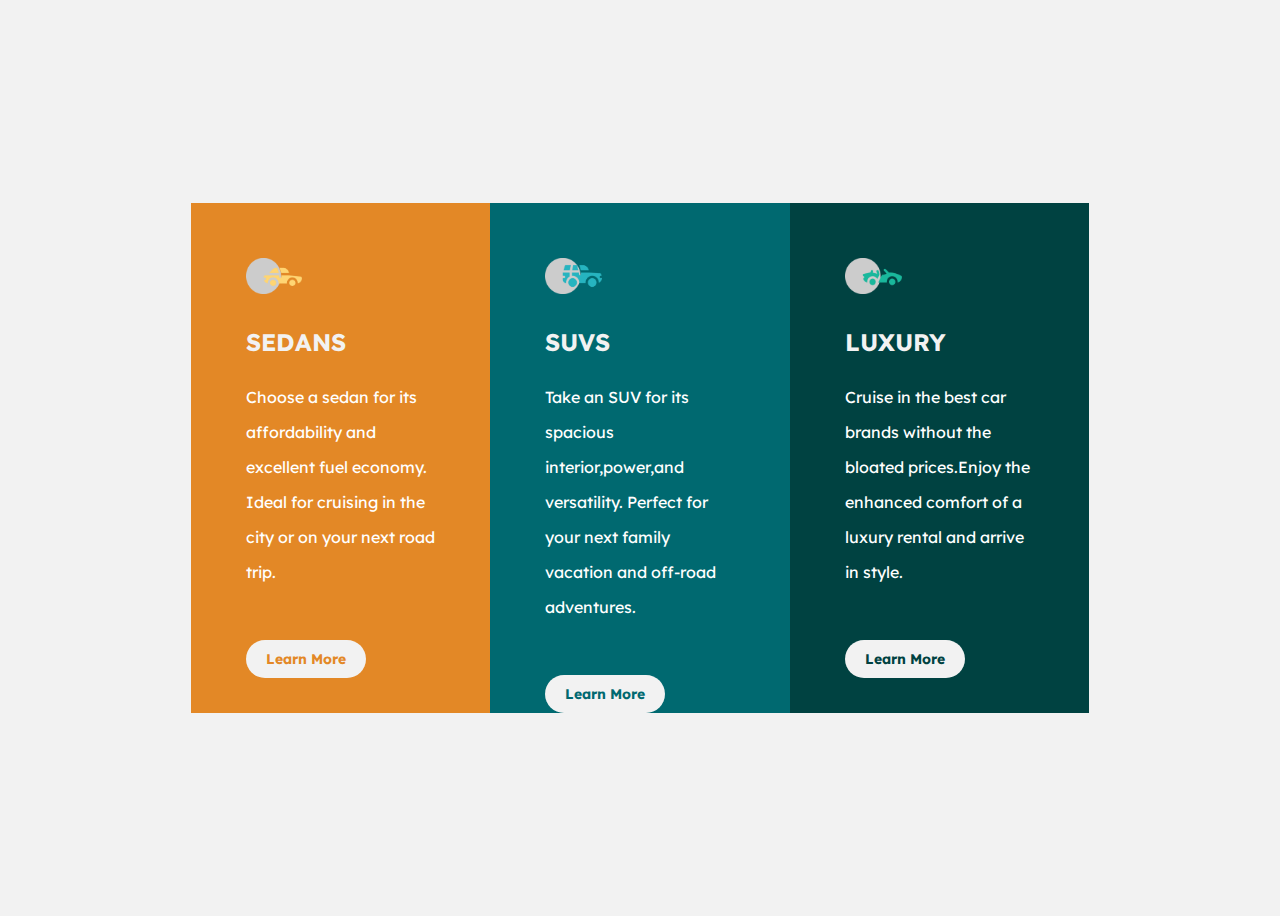
<file: index.html>
<!DOCTYPE html>
<html lang="en" dir="ltr">
  <head>
    <meta charset="utf-8">
    <title>Layout task</title>
    <link rel="stylesheet" href="styles.css">
    <link rel="icon" href="favicon.png">
    <link rel="preconnect" href="https://fonts.googleapis.com">
<link rel="preconnect" href="https://fonts.gstatic.com" crossorigin>
<link href="https://fonts.googleapis.com/css2?family=Lexend+Deca:wght@100&display=swap" rel="stylesheet">

  </head>
  <body>
    <main>
      <div class="sedans">
        <img src="sedans.png" alt="">
        <h2>SEDANS</h2>
        <p>Choose a sedan for its affordability and excellent fuel economy. Ideal for cruising in the city or on your next road trip.</p><br>
          <a  class="btn1"href="">Learn More</a>
      </div>
      <div class="truck">
        <img src="truck.png" alt="">
        <h2>SUVS</h2>
        <p>Take an SUV for its spacious interior,power,and versatility. Perfect for your next family vacation and off-road adventures.</p><br>
          <a  class="btn2"href="">Learn More</a>
      </div>
      <div class="luxury">
        <img src="luxury.png" alt="">
        <h2>LUXURY</h2>
        <p>Cruise in the best car brands without the bloated prices.Enjoy the enhanced comfort of a luxury rental and arrive in style.</p><br>
        <a  class="btn3"href="">Learn More</a>
      </div>
    </main>

  </body>
</html>
</file>
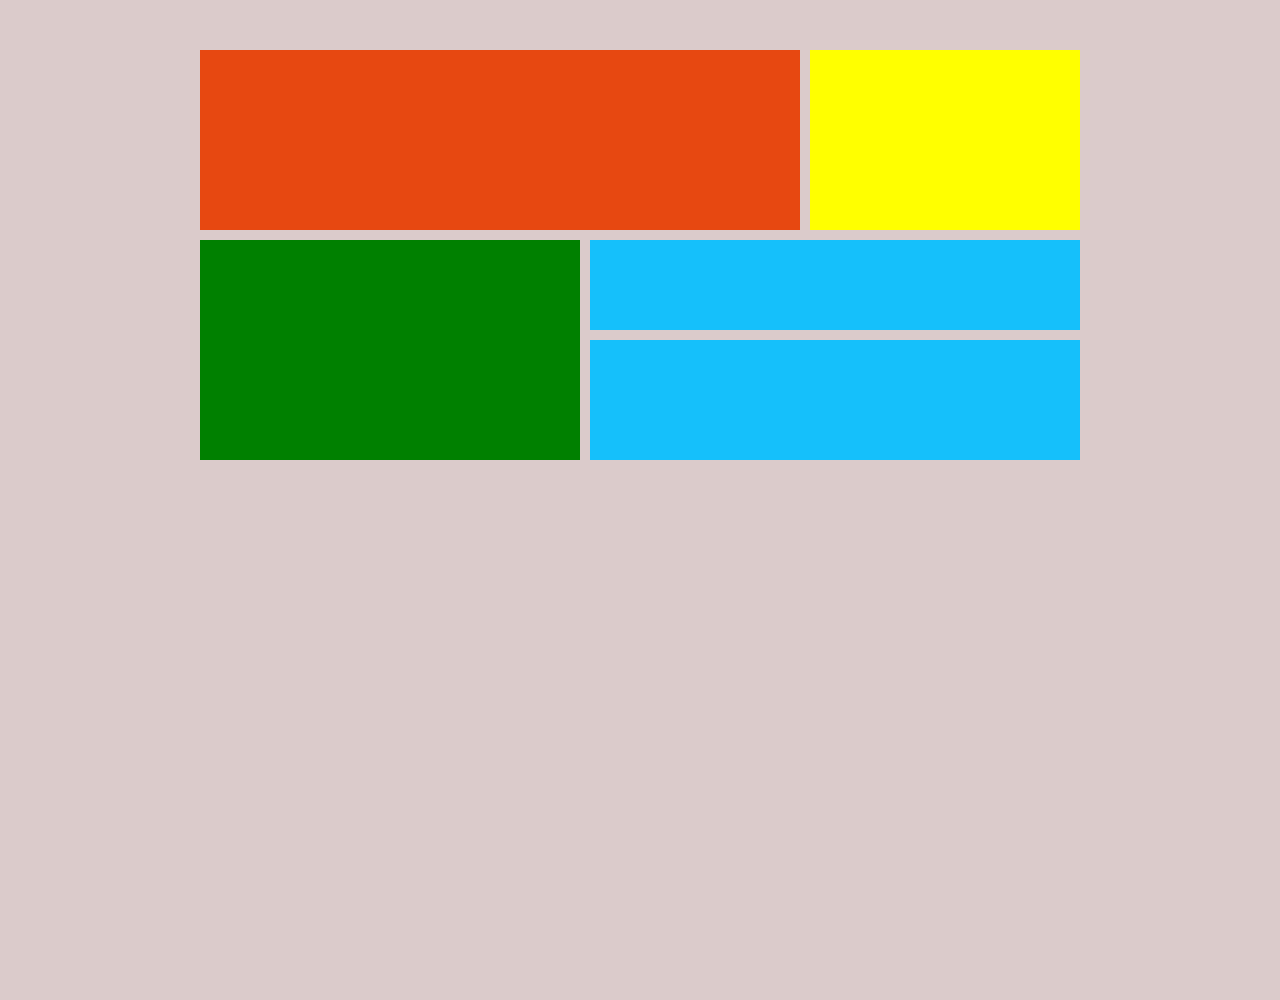
<file: grid.html>
<!DOCTYPE html>
<html lang="en" dir="ltr">
  <head>
    <meta charset="utf-8">
    <title>Grid Layout</title>
    <link rel="stylesheet" href="grid.css">
  </head>
  <body>
    <main>
      <div class="item-a">

      </div>
      <div class="item-b">

      </div>
      <div class="item-c">

      </div>
      <div class="item-d">

      </div>
      <div class="item-e">
         
      </div>
    </main>

  </body>
</html>
</file>
<file: styles.css>
img{
  width: 30%;
}
body{
  background-color: hsl(0, 0%, 95%);
}
main{
  display: flex;
  font-family: 'Lexend Deca';
  font-size: 16px;
  font-weight: 400px;
  max-width: 1440px;
  min-width: 375px;
  justify-content: center;
  align-items: center;
  height: 100vh;
  margin: auto;
  


}
.sedans{
  line-height: 35px;
  width: 15%;
  padding: 55px;
  background-color: hsl(31, 77%, 52%);
  height: 400px;
}
.truck{
  line-height: 35px;
  width: 15%;
  padding: 55px;
  background-color: hsl(184, 100%, 22%);
  height: 400px;
}
.luxury{
  line-height: 35px;
  width: 15%;
  padding: 55px;
  background-color: hsl(179, 100%, 13%);
  height: 400px;
}
h2{
  color: hsl(0, 0%, 95%);
}
p{
    color: hsl(0, 0%, 100%);

}
.btn1 {
  -webkit-border-radius: 28;
  -moz-border-radius: 28;
  border-radius: 28px;
  font-family: 'Lexend Deca';
  font-weight: bold;
  color:hsl(31, 77%, 52%);
  font-size: 14px;
  background-color:hsl(0, 0%, 95%);
  padding: 10px 20px 10px 20px;
  text-decoration: none;
}

.btn1:hover {
  text-decoration: none;
}
.btn2 {
  -webkit-border-radius: 28;
  -moz-border-radius: 28;
  border-radius: 28px;
  font-family: 'Lexend Deca';
  font-weight: bold;
  color:hsl(184, 100%, 22%);
  font-size: 14px;
  background:hsl(0, 0%, 95%);
  padding: 10px 20px 10px 20px;
  text-decoration: none;
}

.btn2:hover {
  text-decoration: none;
}
.btn3 {
  -webkit-border-radius: 28;
  -moz-border-radius: 28;
  border-radius: 28px;
  font-family: 'Lexend Deca';
  font-weight: bold;
  color: hsl(179, 100%, 13%);
  font-size: 14px;
  background:hsl(0, 0%, 95%);
  padding: 10px 20px 10px 20px;
  text-decoration: none;
}

.btn3:hover {
  text-decoration: none;
}
</file>
<file: grid.css>
body{
  padding:0px;
  background-color:#dbcbcb;
  margin-left: 200px;
  margin-right: 200px;
  margin-top: 50px;
  margin-bottom: 50px;


}

main{
  display:grid;
  grid-template-areas:
  'a a a b'
  'c c d d'
  'c c e e'
  ;
  grid-template-columns:  220px 150px 210px;
  grid-template-rows:  180px 90px 120px;
  gap: 10px;
  height: 100vh;
}
.item-a{
  background-color: #e74811;
  grid-area: a;

}
.item-b{
  background-color: yellow;
  grid-area: b;

}
.item-c{
  background-color: green;
  grid-area: c;

}
.item-d{
  background-color:#04bfffeb;
  grid-area: d;

   }
.item-e{
  background-color: #04bfffeb;
  grid-area: e;

}
</file>
